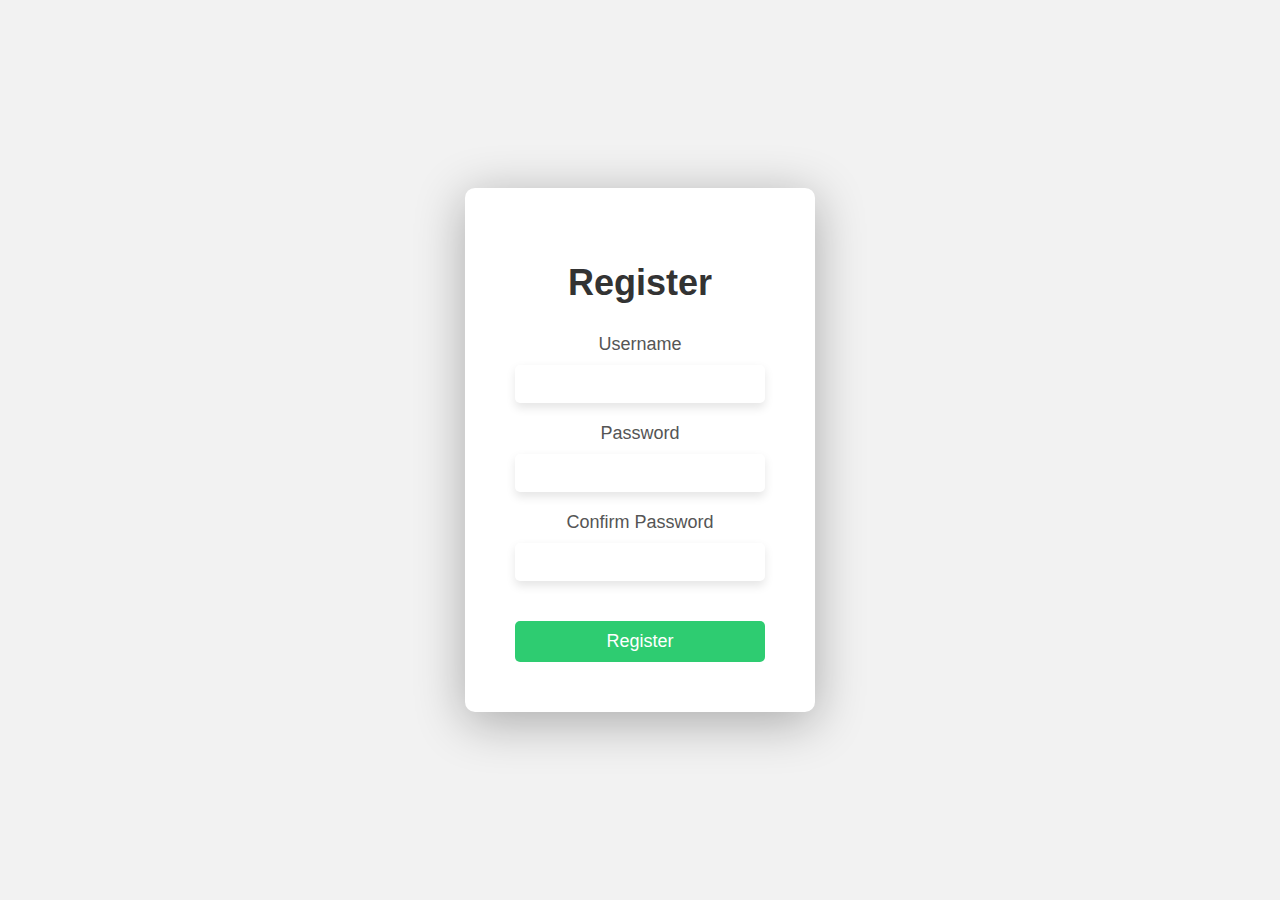
<file: Cinema-Ticketing-System/register.html>
<!DOCTYPE html>
<html>

<head>
  <meta charset="UTF-8">
  <title>Register Page</title>
  <style>
    body {
      background-color: #f2f2f2;
      font-family: Arial, sans-serif;
    }

    .login-container {
      position: absolute;
      top: 50%;
      left: 50%;
      transform: translate(-50%, -50%);
      background-color: #fff;
      padding: 50px;
      border-radius: 10px;
      box-shadow: 0px 10px 50px rgba(0, 0, 0, 0.3);
      text-align: center;
      animation: fade-in 0.5s forwards;
      width: 250px;
    }

    .login-container h1 {
      font-size: 36px;
      color: #333;
      text-align: center;
      margin-bottom: 30px;
    }

    form {
      display: flex;
      flex-direction: column;
    }

    label {
      font-size: 18px;
      color: #555;
      margin-bottom: 10px;
    }

    input[type="text"],
    input[type="password"] {
      padding: 10px;
      border: none;
      border-radius: 5px;
      font-size: 16px;
      color: #333;
      box-shadow: 0px 5px 10px rgba(0, 0, 0, 0.1);
      margin-bottom: 20px;
    }

    input[type="password"] {
      -webkit-text-security: disc;
      input-security: disc;
    }

    button[type="submit"] {
      margin-top: 20px;
      padding: 10px 20px;
      border: none;
      border-radius: 5px;
      font-size: 18px;
      color: #fff;
      background-color: #2ecc71;
      cursor: pointer;
    }

    .register-button {
      margin-top: 20px;
      text-align: center;
    }

    .register-button a {
      text-decoration: none;
      font-size: 16px;
      color: #2ecc71;
      padding: 5px 10px;
      border: 1px solid #2ecc71;
      border-radius: 5px;
      cursor: pointer;
      text-transform: uppercase;
    }

    @keyframes fade-in {
      from {
        opacity: 0;
      }

      to {
        opacity: 1;
      }
    }
  </style>
</head>

<body>
  <div class="login-container">
    <h1>Register</h1>

    <form action="register.php" method="post">
      <label for="username">Username</label>
      <input id="username" name="username" type="text" required onkeyup="checks()">

      <label for="password">Password</label>
      <input id="password" name="password" type="password" required onkeyup="checks()">

      <label for="repassword">Confirm Password</label>
      <input type="password" name="repassword" required onkeyup="checks()">
      <span id="password-status"></span>

      <button type="submit" id="register-button" disabled>Register</button>
    </form>
    <script>
      // 用户名和密码合法性检查
      function checks() {
        var username = document.getElementsByName('username')[0].value;
        var pattern1 = /^[\w\u4e00-\u9fa5]{4,10}$/;
        var status = document.getElementById('password-status');
        var password = document.getElementsByName('password')[0].value;
        var repassword = document.getElementsByName('repassword')[0].value;
        var pattern = /^(?=.*\d)(?=.*[a-zA-Z])[0-9a-zA-Z]{6,10}$/;
        var registerButton = document.getElementById('register-button');
        if (!pattern1.test(username)) {
          if (!pattern.test(password)) {
            if (password !== repassword) {
              status.innerHTML = "Usernames should not be formed by symbols and must be limited to 4~10 characters.Passwords should be formed by both English letter and figures and must be limited to 6~16 characters. The passwords you typed do not match!";
              status.style.color = "red";
            }
            else {
              status.innerHTML = "Usernames should not be formed by symbols and must be limited to 4~10 characters.Passwords should be formed by both English letter and figures and must be limited to 6~16 characters. ";
              status.style.color = "red";
            }
          }
          else {
            if (password !== repassword) {
              status.innerHTML = "Usernames should not be formed by symbols and must be limited to 4~10 characters. The passwords you typed do not match!";
              status.style.color = "red";
            }
            else {
              status.innerHTML = "Usernames should not be formed by symbols and must be limited to 4~10 characters.";
              status.style.color = "red";
            }
          }
        }
        else {
          if (!pattern.test(password)) {
            if (password !== repassword) {
              status.innerHTML = "Passwords should be formed by both English letter and figures and must be limited to 6~16 characters. The passwords you typed do not match!";
              status.style.color = "red";
            }
            else {
              status.innerHTML = "Passwords should be formed by both English letter and figures and must be limited to 6~16 characters. ";
              status.style.color = "red";
            }
          }
          else {
            if (password !== repassword) {
              status.innerHTML = "The passwords you typed do not match!";
              status.style.color = "red";
            }
            else {
              status.innerHTML = "";
              status.style.color = "green";
            }
          }
        }

        if (status.innerHTML !== "") {
          registerButton.disabled = true;
        }
        else {
          registerButton.disabled = false;
        }
      }
      
    </script>
  </div>
  </div>
</body>

</html>
</file>
